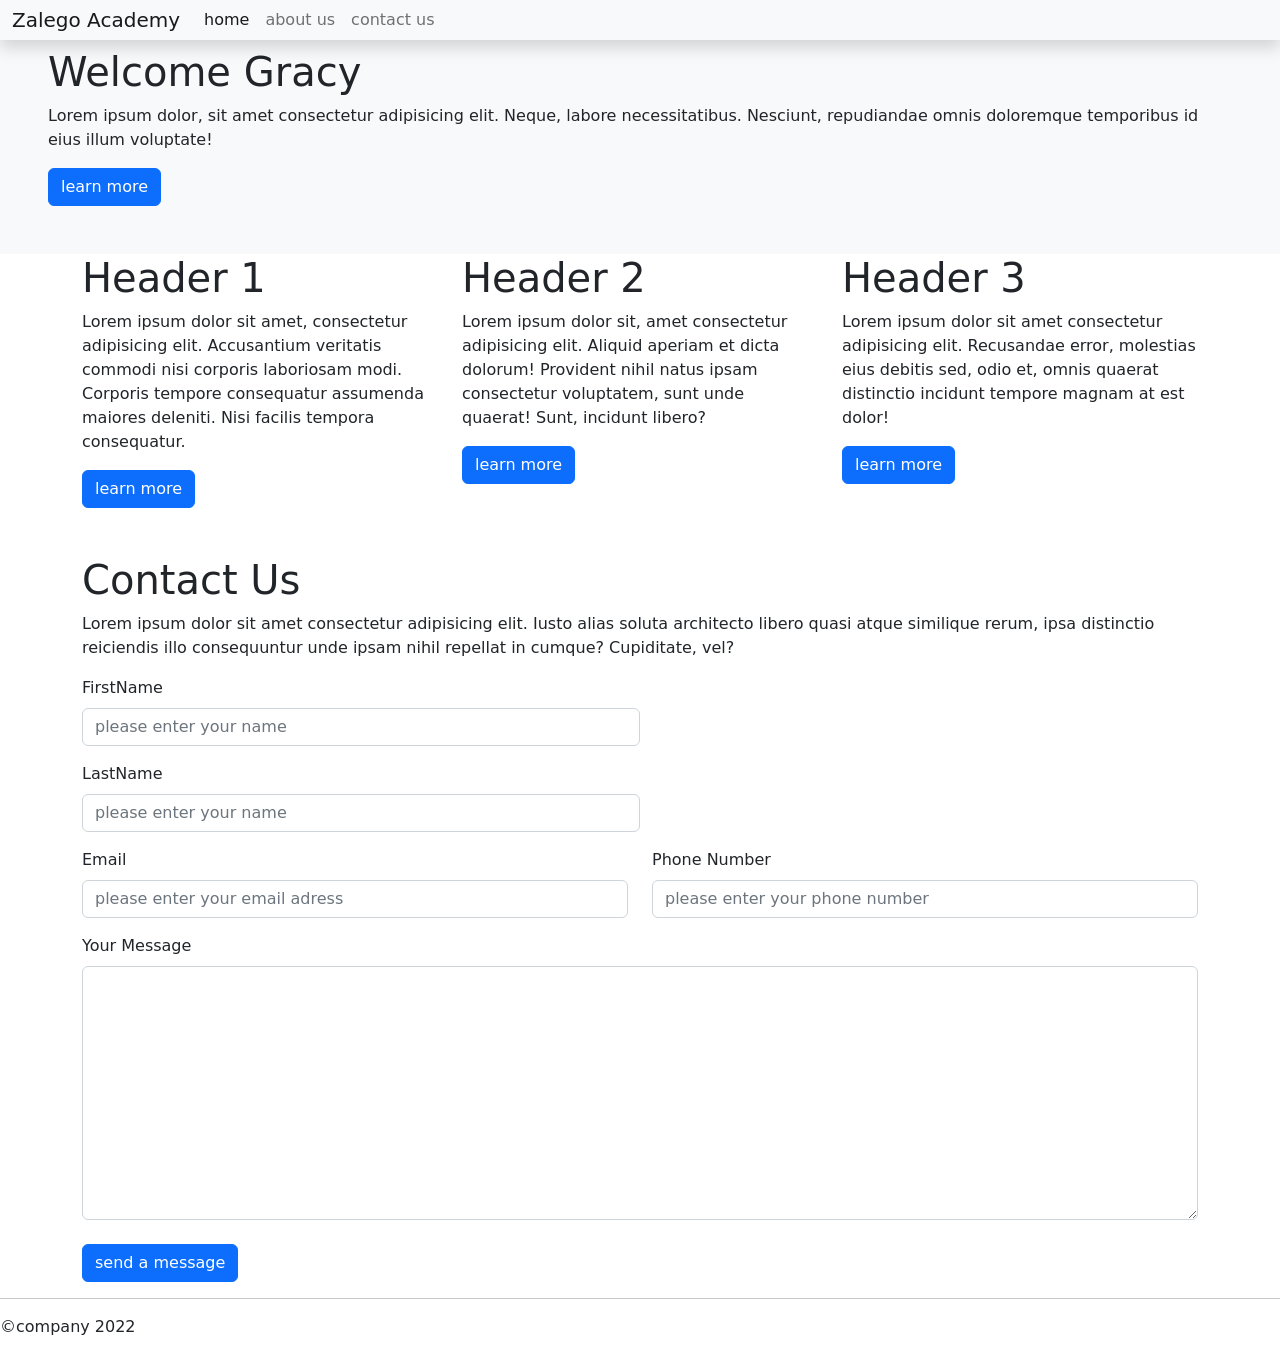
<file: index.html>
<!DOCTYPE html>
<html lang="en">
<head>
    <meta charset="UTF-8">
    <meta http-equiv="X-UA-Compatible" content="IE=edge">
    <meta name="viewport" content="width=device-width, initial-scale=1.0">
    <link rel="stylesheet" href="bootstrap-5.2.0/css/bootstrap.min.css">
    <link rel="stylesheet" href="style.css">
    <title>BOOTSTRAP GRID LAYOUT</title>

</head>
<body>
    <!-- Navigation bar here -->
    <nav class="navbar navbar-expand-lg bg-light fixed-top shadow">
      <div class="container-fluid">
          <a href="#" class="navbar-brand">Zalego Academy</a>
          <button class="navbar-toggler" type="button" data-bs-toggle="collapse" data-bs-target="#navbarDisplayNavigations" aria aria-expanded="false">
          <span class="navbar-toggler-icon"></span>
          </button>
      
       <div class="collapse navbar-collapse" id="navbarDisplayNavigations">
           <div class="navbar-nav">
               <a href="#" class="nav-link active">home</a>
               <a href="#" class="nav-link">about us</a>
               <a href="#" class="nav-link">contact us</a>
           </div>
       </div>
      </div>
    
    </nav>
    <!-- End navigation bar -->
    <main class="p-5 mb bg-light">
        <h1>Welcome Gracy</h1>
        <p>Lorem ipsum dolor, sit amet consectetur adipisicing elit. 
            Neque, labore necessitatibus. Nesciunt, repudiandae omnis doloremque temporibus id eius illum voluptate!
            </p>
            <button class="btn btn-primary">learn more</button>
    </main>
     <div class="container">
         
         <div class="row">
             <div class="col-lg-4">
                 <h1>Header 1</h1>
                 <p>Lorem ipsum dolor sit amet, consectetur adipisicing elit. Accusantium veritatis commodi nisi 
                     corporis laboriosam modi. Corporis tempore consequatur assumenda maiores deleniti. Nisi facilis tempora consequatur.</p>
                     <button class="btn btn-primary">learn more</button>
             </div>
             <div class="col-lg-4">
             <h1>Header 2</h1>
             <p>Lorem ipsum dolor sit, amet consectetur adipisicing elit. Aliquid aperiam et dicta dolorum! Provident nihil natus ipsam
                 consectetur voluptatem, sunt unde quaerat! Sunt, incidunt libero? </p>
                 <button class="btn btn-primary">learn more</button> 
             </div> 
             <div class="col-lg-4">
                 <h1>Header 3</h1>
                 <P>Lorem ipsum dolor sit amet consectetur adipisicing elit. Recusandae error, molestias eius debitis sed, odio et, omnis quaerat distinctio incidunt tempore magnam at est dolor!</P>
                 <button class="btn btn-primary">learn more</button>
                </div>              
         </div>
        
        <!-- Contact us page here -->
        <div class="row pt-5">
            <h1>Contact Us</h1>
            <p>Lorem ipsum dolor sit amet consectetur adipisicing elit. 
                Iusto alias soluta architecto libero quasi atque 
               similique rerum, ipsa distinctio reiciendis illo consequuntur
                unde ipsam nihil repellat in cumque? Cupiditate, vel?
            </p>

            <form>
              
                    <div class="mb-3 col-lg-6">
                        <label for="FirstName" class="form-label">FirstName</label>
                        <input type="text" class="form-control" placeholder="please enter your name">
                    </div>
                    <div class="mb-3 col-lg-6">
                        <label for="LastName" class="form-label">LastName</label>
                        <input type="text" class="form-control" placeholder="please enter your name">
                    </div>
                    <div class="row">
                        <div class="mb-3 col-lg-6">
                            <label for="email" class="form-label">Email</label>
                            <input type="email" class="form-control" placeholder="please enter your email adress">
                        </div>
                        <div class="mb-3 col-lg-6">
                            <label for="phone number" class="form-label">Phone Number</label>
                            <input type="tel" class="form-control" placeholder="please enter your phone number">
                        </div>
                    </div>
                </div>
                <div class="row">
                    <div class="col-lg-12">
                        <label for="message" class="form-label">Your Message</label>
                        <textarea  cols="30" rows="10"  class="form-control" ></textarea>
                    </div>
                </div>
                <br>
                <button type="submit" class="btn btn-primary">send a message</button>
            </form>
        </div>
       <!-- End contact us page -->
         <hr>
           <footer>
                 &copy;company 2022
            </footer>
     </div>
     <br>
      

     <script src="https://cdn.jsdelivr.net/npm/@popperjs/core@2.9.2/dist/umd/popper.min.js" integrity="sha384-IQsoLXl5PILFhosVNubq5LC7Qb9DXgDA9i+tQ8Zj3iwWAwPtgFTxbJ8NT4GN1R8p" crossorigin="anonymous"></script>
     <!-- <script src="bootstrap-5.2.0/js/bootstrap.bundle.min.js"></script> -->
     <script src="bootstrap-5.2.0/js/bootstrap.min.js"></script>
</body>
</html>
</file>
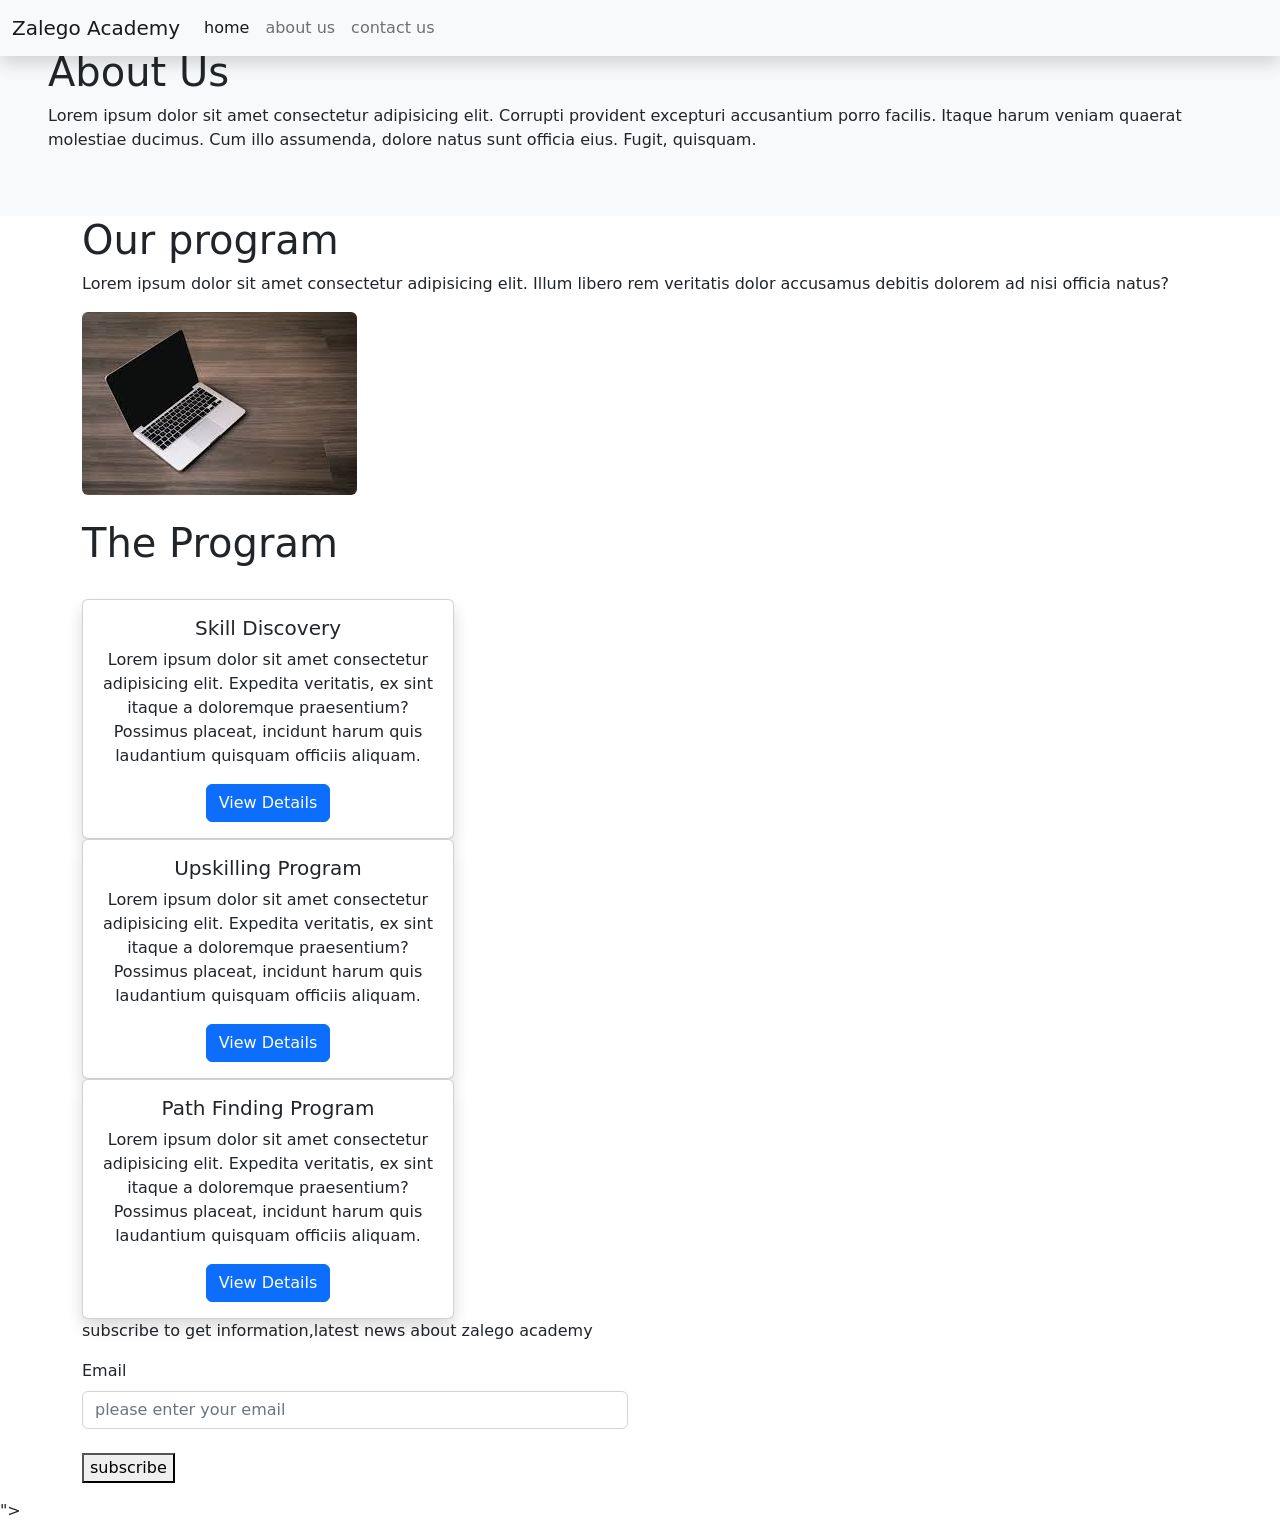
<file: aboutus.html>
<!DOCTYPE html>
<html lang="en">
<head>
    <meta charset="UTF-8">
    <meta http-equiv="X-UA-Compatible" content="IE=edge">
    <meta name="viewport" content="width=device-width, initial-scale=1.0">
    <link rel="stylesheet" href="bootstrap-5.2.0/css/bootstrap.min.css">
    <title>Document</title>
</head>
<body>
     <!-- Navigation bar here -->
     <nav class="navbar navbar-expand-lg bg-light fixed-top shadow">
        <div class="container-fluid">
            <a href="#" class="navbar-brand">Zalego Academy</a>
            <button class="navbar-toggler" type="button" data-bs-toggle="collapse" data-bs-target="#navbarDisplayNavigations" aria aria-expanded="false">
            <span class="navbar-toggler-icon"></span>
            </button>
        
         <div class="collapse navbar-collapse" id="navbarDisplayNavigations">
             <div class="navbar-nav">
                 <a href="#" class="nav-link active">home</a>
                 <a href="#" class="nav-link">about us</a>
                 <a href="#" class="nav-link">contact us</a>
             </div>
         </div>
        </div>
      
      </nav>
      <!-- End navigation bar -->
    <main class="p-5 mb bg-light">
        <h1>About Us</h1>
        <p>Lorem ipsum dolor sit amet consectetur adipisicing elit. Corrupti provident excepturi accusantium porro facilis. Itaque harum veniam quaerat molestiae ducimus. Cum illo assumenda, dolore natus sunt officia eius. Fugit, quisquam.</p>
    </main>
    <div class="container">
        <div class="row">
            <h1>Our program</h1>
            <p>Lorem ipsum dolor sit amet consectetur adipisicing elit. Illum libero rem veritatis dolor accusamus debitis dolorem ad nisi officia natus?</p>
        </div>
        <div class="col-lg-6">
            <img src="images/images (1).jpg" alt="" class="img-fluid rounded">
        </div>
        <br>
        <div class="row">
            <h1>The Program</h1>
        </div>
            <br>
     <div class="col-lg-4">
                <div class="card text-center shadow">
                    <div class="card-body">
                        <h5 class="card-title" card-title="skill discovery">Skill Discovery</h5>
                        <p class="card-text">Lorem ipsum dolor sit amet consectetur adipisicing elit. Expedita veritatis, ex sint itaque a doloremque praesentium? Possimus placeat, incidunt harum quis laudantium quisquam officiis aliquam.</p>
                        <a href="#" class="btn btn-primary">View Details</a>
                    </div>
                </div>
            </div>
            <div class="col-lg-4">
                <div class="card text-center shadow">
                    <div class="card-body">
                        <h5 class="card-title" card-title="upskilling program">Upskilling Program</h5>
                        <p class="card-text">Lorem ipsum dolor sit amet consectetur adipisicing elit. Expedita veritatis, ex sint itaque a doloremque praesentium? Possimus placeat, incidunt harum quis laudantium quisquam officiis aliquam.</p>
                        <a href="#" class="btn btn-primary">View Details</a>
                    </div>
                </div>
            </div>
            <div class="col-lg-4">
                <div class="card text-center shadow">
                    <div class="card-body">
                        <h5 class="card-title" card-title="path finding program">Path Finding Program</h5>
                        <p class="card-text">Lorem ipsum dolor sit amet consectetur adipisicing elit. Expedita veritatis, ex sint itaque a doloremque praesentium? Possimus placeat, incidunt harum quis laudantium quisquam officiis aliquam.</p>
                        <a href="#" class="btn btn-primary">View Details</a>
                    </div>
                </div>
            </div>
            <div class="row">
                <p>subscribe to get information,latest news about zalego academy</p>
                <div class="mb-3 col-lg-6">
                    <label for="Email" class="form-label">Email</label>
                    <input type="email" class="form-control" placeholder="please enter your email"> 
                    <br>
                    <button>subscribe</button>
                </div>
            </div>
    </div>
            
<script src="https://cdn.jsdelivr.net/npm/@popperjs/core@2.9.2/dist/umd/popper.min.js" integrity="sha384-IQsoLXl5PILFhosVNubq5LC7Qb9DXgDA9i+tQ8Zj3iwWAwPtgFTxbJ8NT4GN1R8p" crossorigin="anonymous"></script>
<!-- <script src="bootstrap-5.2.0/js/bootstrap.bundle.min.js"></script> -->
<script src="bootstrap-5.2.0/js/bootstrap.min.js"></script>"></script>
</body>
</html>
</file>
<file: style.css>
.navbar{
    padding: 0px;
    margin: 0px;
}
</file>
